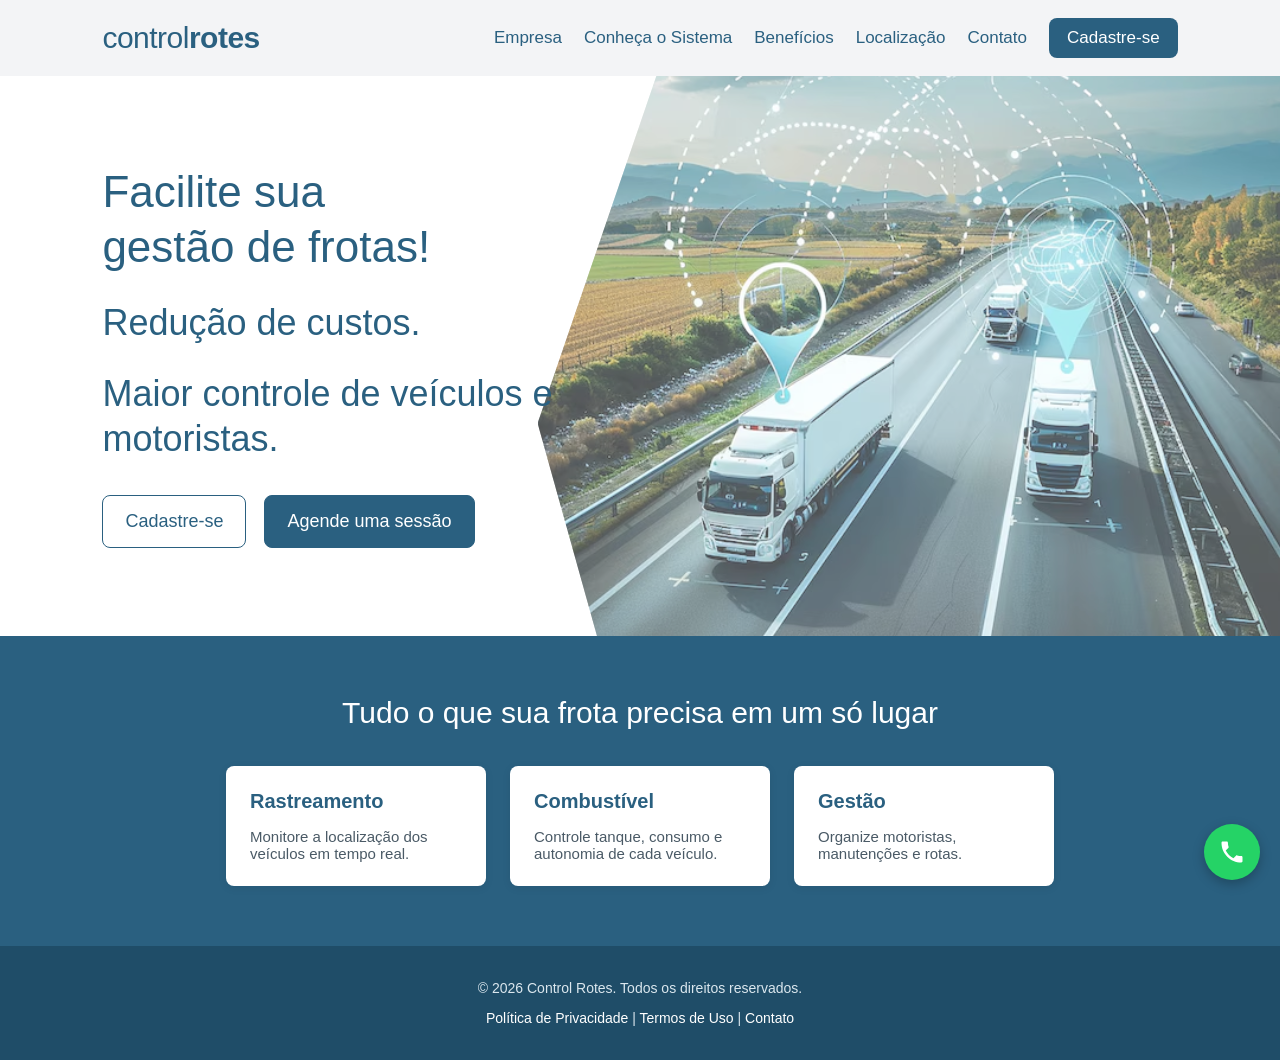
<file: index.html>
<!DOCTYPE html>
<html lang="pt-BR">
<head>
<meta charset="UTF-8">
<meta name="viewport" content="width=device-width, initial-scale=1.0">
<title>Control Rotes - Controle de Frotas</title>
<link rel="stylesheet" href="style.css">
<link rel="stylesheet" href="css/index.css">
<link rel="stylesheet" href="css/hero.css">
<link rel="icon" type="image/png" sizes="16x16" href="img/favicon_io/favicon.ico">
</head>
<body>

  <div class="topo">
    <a href="index.html" class="logo">control<strong>rotes</strong></a>
    <nav>
      <a href="views/detalhes/detalhes.html">Empresa</a>
      <a href="views/simulacao/simulacao.html">Conheça o Sistema</a>
      <a href="views/beneficios/beneficios.html">Benefícios</a>
      <a href="views/localizacao/localizacao.html">Localização</a>
      <a href="views/contato/contato.html">Contato</a>
      <a href="views/login/login.html" class="btn-cadastre">Cadastre-se</a>
    </nav>
  </div>

  <section class="hero">
    <div class="hero-texto">
      <h1>Facilite sua<br>gestão de frotas!</h1>
      <h2>Redução de custos.</h2>
      <h2>Maior controle de veículos e motoristas.</h2>
      <div class="hero-botoes">
        <a href="views/login/login.html" class="btn-contorno">Cadastre-se</a>
        <a href="views/contato/contato.html" class="btn-cheio">Agende uma sessão</a>
      </div>
    </div>
    <div class="hero-imagem" role="img" aria-label="Caminhões na estrada com rastreamento"></div>
  </section>

  <section class="faixa">
    <h3>Tudo o que sua frota precisa em um só lugar</h3>
    <div class="recursos">
      <div class="card">
        <h3>Rastreamento</h3>
        <p>Monitore a localização dos veículos em tempo real.</p>
      </div>
      <div class="card">
        <h3>Combustível</h3>
        <p>Controle tanque, consumo e autonomia de cada veículo.</p>
      </div>
      <div class="card">
        <h3>Gestão</h3>
        <p>Organize motoristas, manutenções e rotas.</p>
      </div>
    </div>
  </section>

  <footer class="rodape-simples">
    <p>&copy; 2026 Control Rotes. Todos os direitos reservados.</p>
    <p><a href="#">Política de Privacidade</a> | <a href="#">Termos de Uso</a> | <a href="views/contato/contato.html">Contato</a></p>
  </footer>

  <script src="script/whatsapp.js"></script>

</body>
</html>
</file>
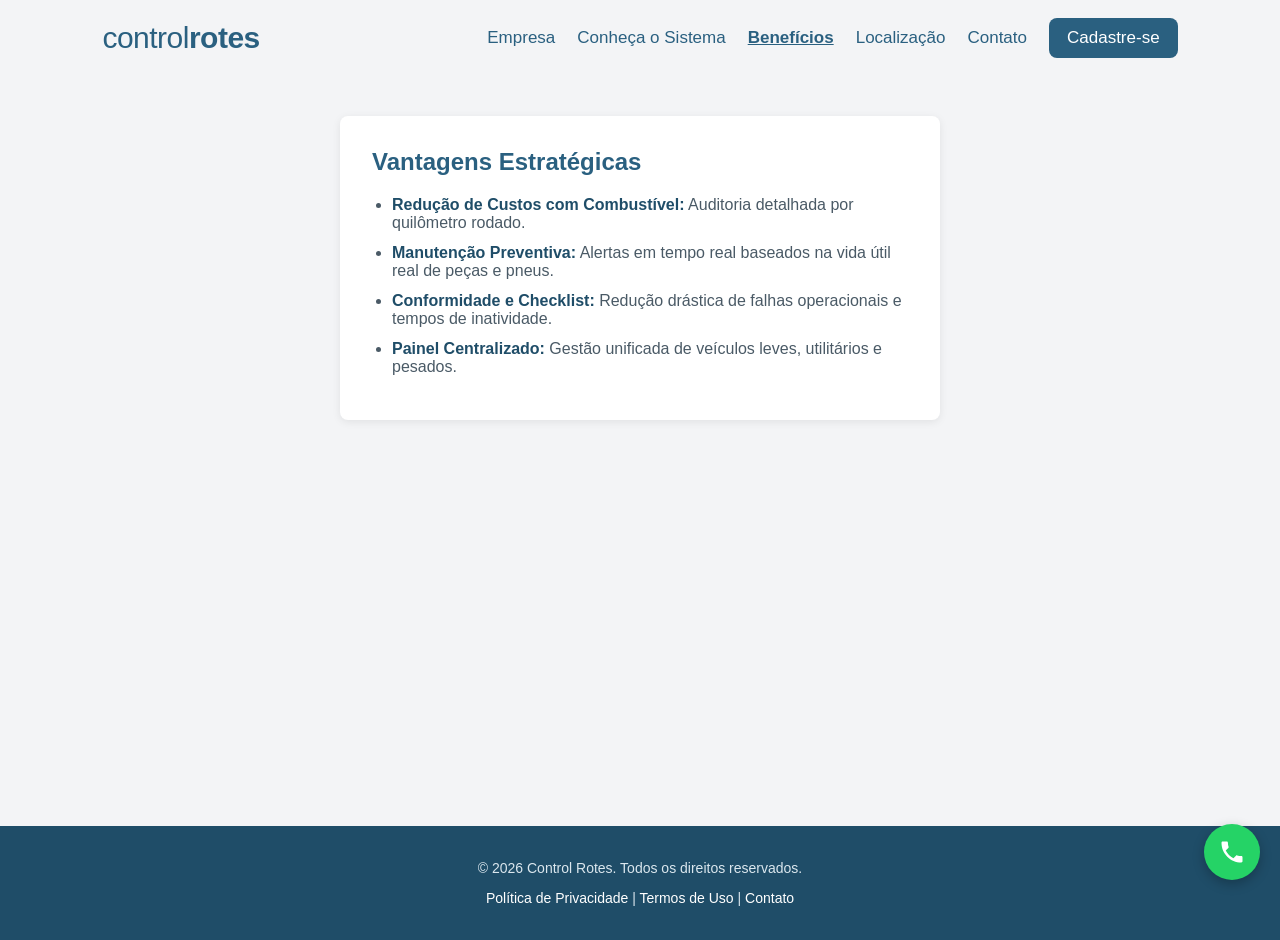
<file: views/beneficios/beneficios.html>
<!DOCTYPE html>
<html lang="pt-BR">
<head>
    <meta charset="UTF-8">
    <meta name="viewport" content="width=device-width, initial-scale=1.0">
    <title>Control Rotes - Benefícios</title>
    <link rel="stylesheet" href="../../style.css">
    <link rel="stylesheet" href="../../css/beneficios.css">
    <link rel="icon" type="image/png" sizes="16x16" href="../../img/favicon_io/favicon.ico">
</head>
<body>

    <div class="topo">
        <a href="../../index.html" class="logo">control<strong>rotes</strong></a>
        <nav>
            <a href="../detalhes/detalhes.html">Empresa</a>
            <a href="../simulacao/simulacao.html">Conheça o Sistema</a>
            <a href="../beneficios/beneficios.html" aria-current="page">Benefícios</a>
            <a href="../localizacao/localizacao.html">Localização</a>
            <a href="../contato/contato.html">Contato</a>
            <a href="../painel/controle.html" id="linkPainel" style="display: none;">Painel de Controle</a>
            <a href="../login/login.html" class="btn-cadastre">Cadastre-se</a>
        </nav>
    </div>

    <div class="main-container">
        <div class="card">
            <h2>Vantagens Estratégicas</h2>
            <ul>
                <li><strong>Redução de Custos com Combustível:</strong> Auditoria detalhada por quilômetro rodado.</li>
                <li><strong>Manutenção Preventiva:</strong> Alertas em tempo real baseados na vida útil real de peças e pneus.</li>
                <li><strong>Conformidade e Checklist:</strong> Redução drástica de falhas operacionais e tempos de inatividade.</li>
                <li><strong>Painel Centralizado:</strong> Gestão unificada de veículos leves, utilitários e pesados.</li>
            </ul>
        </div>
    </div>

    <footer class="rodape-simples">
        <p>&copy; 2026 Control Rotes. Todos os direitos reservados.</p>
        <p><a href="#">Política de Privacidade</a> | <a href="#">Termos de Uso</a> | <a href="../contato/contato.html">Contato</a></p>
    </footer>

    <script src="../../script/script.js"></script>
    <script src="../../script/whatsapp.js"></script>
</body>
</html>
</file>
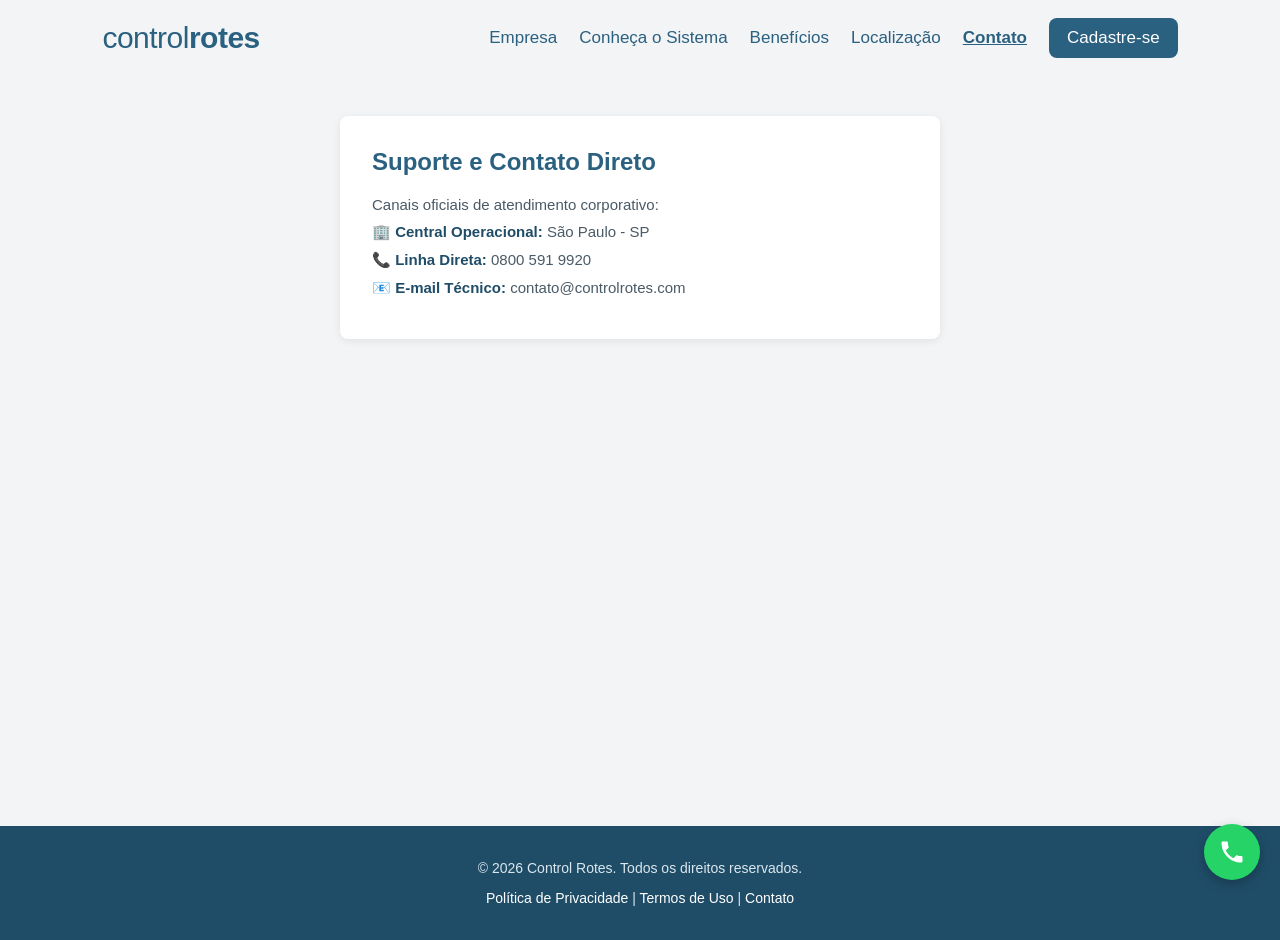
<file: views/contato/contato.html>
<!DOCTYPE html>
<html lang="pt-BR">
<head>
    <meta charset="UTF-8">
    <meta name="viewport" content="width=device-width, initial-scale=1.0">
    <title>Control Rotes - Contato</title>
    <link rel="stylesheet" href="../../style.css">
    <link rel="stylesheet" href="../../css/contato.css">
    <link rel="icon" type="image/png" sizes="16x16" href="../../img/favicon_io/favicon.ico">
</head>
<body>

    <div class="topo">
        <a href="../../index.html" class="logo">control<strong>rotes</strong></a>
        <nav>
            <a href="../detalhes/detalhes.html">Empresa</a>
            <a href="../simulacao/simulacao.html">Conheça o Sistema</a>
            <a href="../beneficios/beneficios.html">Benefícios</a>
            <a href="../localizacao/localizacao.html">Localização</a>
            <a href="../contato/contato.html" aria-current="page">Contato</a>
            <a href="../painel/controle.html" id="linkPainel" style="display: none;">Painel de Controle</a>
            <a href="../login/login.html" class="btn-cadastre">Cadastre-se</a>
        </nav>
    </div>

    <div class="main-container">
        <div class="card">
            <h2>Suporte e Contato Direto</h2>
            <p>Canais oficiais de atendimento corporativo:</p>
            <p>🏢 <strong>Central Operacional:</strong> São Paulo - SP</p>
            <p>📞 <strong>Linha Direta:</strong> 0800 591 9920</p>
            <p>📧 <strong>E-mail Técnico:</strong> contato@controlrotes.com</p>
        </div>
    </div>

    <footer class="rodape-simples">
        <p>&copy; 2026 Control Rotes. Todos os direitos reservados.</p>
        <p><a href="#">Política de Privacidade</a> | <a href="#">Termos de Uso</a> | <a href="../contato/contato.html">Contato</a></p>
    </footer>

    <script src="../../script/script.js"></script>
    <script src="../../script/whatsapp.js"></script>
</body>
</html>
</file>
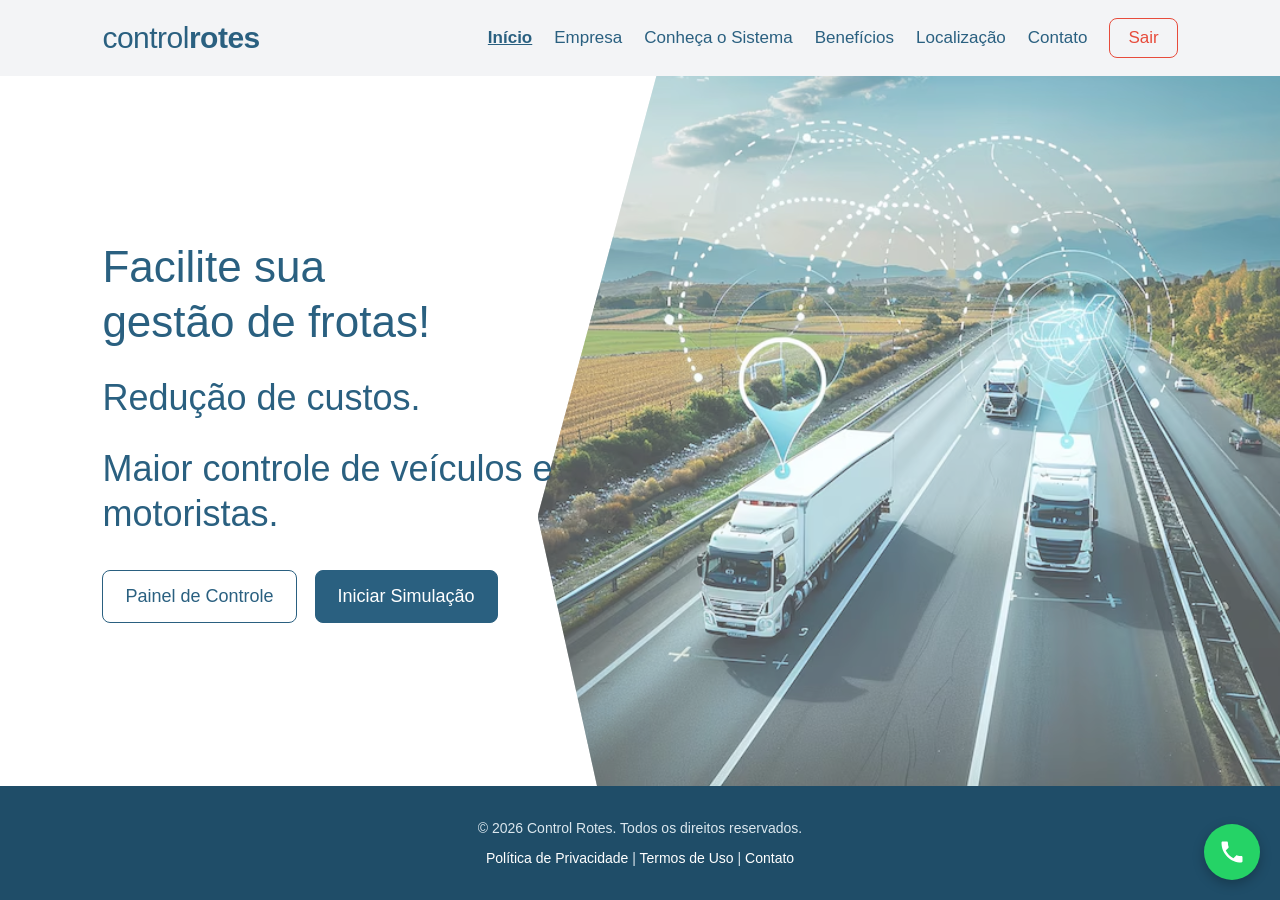
<file: views/inicio/home.html>
<!DOCTYPE html>
<html lang="pt-BR">
<head>
    <meta charset="UTF-8">
    <meta name="viewport" content="width=device-width, initial-scale=1.0">
    <title>Control Rotes - Início</title>
    <link rel="stylesheet" href="../../style.css">
    <link rel="stylesheet" href="../../css/inicio.css">
    <link rel="stylesheet" href="../../css/hero.css">
    <link rel="icon" type="image/png" sizes="16x16" href="../../img/favicon_io/favicon.ico">
</head>
<body>

    <div class="topo">
        <a href="../../index.html" class="logo">control<strong>rotes</strong></a>
        <nav>
            <a href="../inicio/home.html" aria-current="page">Início</a>
            <a href="../detalhes/detalhes.html">Empresa</a>
            <a href="../simulacao/simulacao.html">Conheça o Sistema</a>
            <a href="../beneficios/beneficios.html">Benefícios</a>
            <a href="../localizacao/localizacao.html">Localização</a>
            <a href="../contato/contato.html">Contato</a>
            <a href="../painel/controle.html" id="linkPainel" style="display: none;">Painel de Controle</a>
            <a href="../login/login.html" class="btn-sair" onclick="fazerLogout(); return false;">Sair</a>
        </nav>
    </div>

    <section class="hero">
        <div class="hero-texto">
            <h1>Facilite sua<br>gestão de frotas!</h1>
            <h2>Redução de custos.</h2>
            <h2>Maior controle de veículos e motoristas.</h2>
            <div class="hero-botoes">
                <a href="../painel/controle.html" class="btn-contorno">Painel de Controle</a>
                <a href="../simulacao/simulacao.html" class="btn-cheio">Iniciar Simulação</a>
            </div>
        </div>
        <div class="hero-imagem" role="img" aria-label="Caminhões na estrada com rastreamento"></div>
    </section>

    <footer class="rodape-simples">
        <p>&copy; 2026 Control Rotes. Todos os direitos reservados.</p>
        <p><a href="#">Política de Privacidade</a> | <a href="#">Termos de Uso</a> | <a href="../contato/contato.html">Contato</a></p>
    </footer>

    <script src="../../script/script.js"></script>
    <script src="../../script/whatsapp.js"></script>
</body>
</html>
</file>
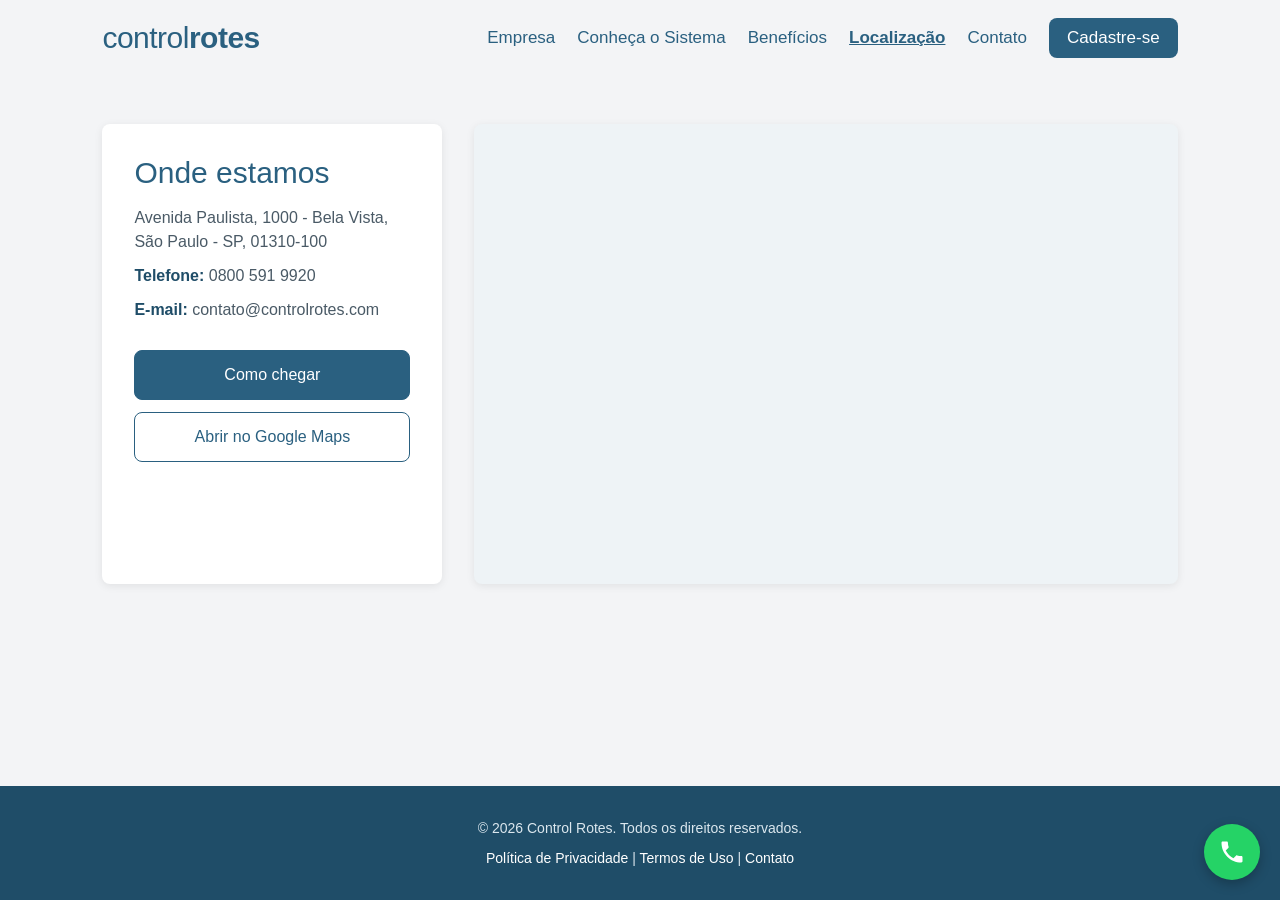
<file: views/localizacao/localizacao.html>
<!DOCTYPE html>
<html lang="pt-BR">
<head>
    <meta charset="UTF-8">
    <meta name="viewport" content="width=device-width, initial-scale=1.0">
    <title>Control Rotes - Localização</title>
    <link rel="stylesheet" href="../../style.css">
    <link rel="stylesheet" href="../../css/localizacao.css">
    <link rel="icon" type="image/png" sizes="16x16" href="../../img/favicon_io/favicon.ico">
</head>
<body>

    <div class="topo">
        <a href="../../index.html" class="logo">control<strong>rotes</strong></a>
        <nav>
            <a href="../detalhes/detalhes.html">Empresa</a>
            <a href="../simulacao/simulacao.html">Conheça o Sistema</a>
            <a href="../beneficios/beneficios.html">Benefícios</a>
            <a href="../localizacao/localizacao.html" aria-current="page">Localização</a>
            <a href="../contato/contato.html">Contato</a>
            <a href="../painel/controle.html" id="linkPainel" style="display: none;">Painel de Controle</a>
            <a href="../login/login.html" class="btn-cadastre">Cadastre-se</a>
        </nav>
    </div>

    <section class="localizacao">
        <div class="local-info">
            <h2>Onde estamos</h2>
            <p id="enderecoTexto">Carregando endereço...</p>
            <p><strong>Telefone:</strong> 0800 591 9920</p>
            <p><strong>E-mail:</strong> contato@controlrotes.com</p>

            <div class="local-botoes">
                <a id="linkRota" class="btn-cheio" href="#" target="_blank" rel="noopener">Como chegar</a>
                <a id="linkMaps" class="btn-contorno" href="#" target="_blank" rel="noopener">Abrir no Google Maps</a>
            </div>
        </div>

        <div class="local-mapa">
            <iframe id="mapaEmpresa"
                    title="Mapa com o endereço da Control Rotes"
                    loading="lazy"
                    referrerpolicy="no-referrer-when-downgrade"
                    allowfullscreen></iframe>
        </div>
    </section>

    <footer class="rodape-simples">
        <p>&copy; 2026 Control Rotes. Todos os direitos reservados.</p>
        <p><a href="#">Política de Privacidade</a> | <a href="#">Termos de Uso</a> | <a href="../contato/contato.html">Contato</a></p>
    </footer>

    <script src="../../script/script.js"></script>
    <script src="../../script/mapa.js"></script>
    <script src="../../script/whatsapp.js"></script>
</body>
</html>
</file>
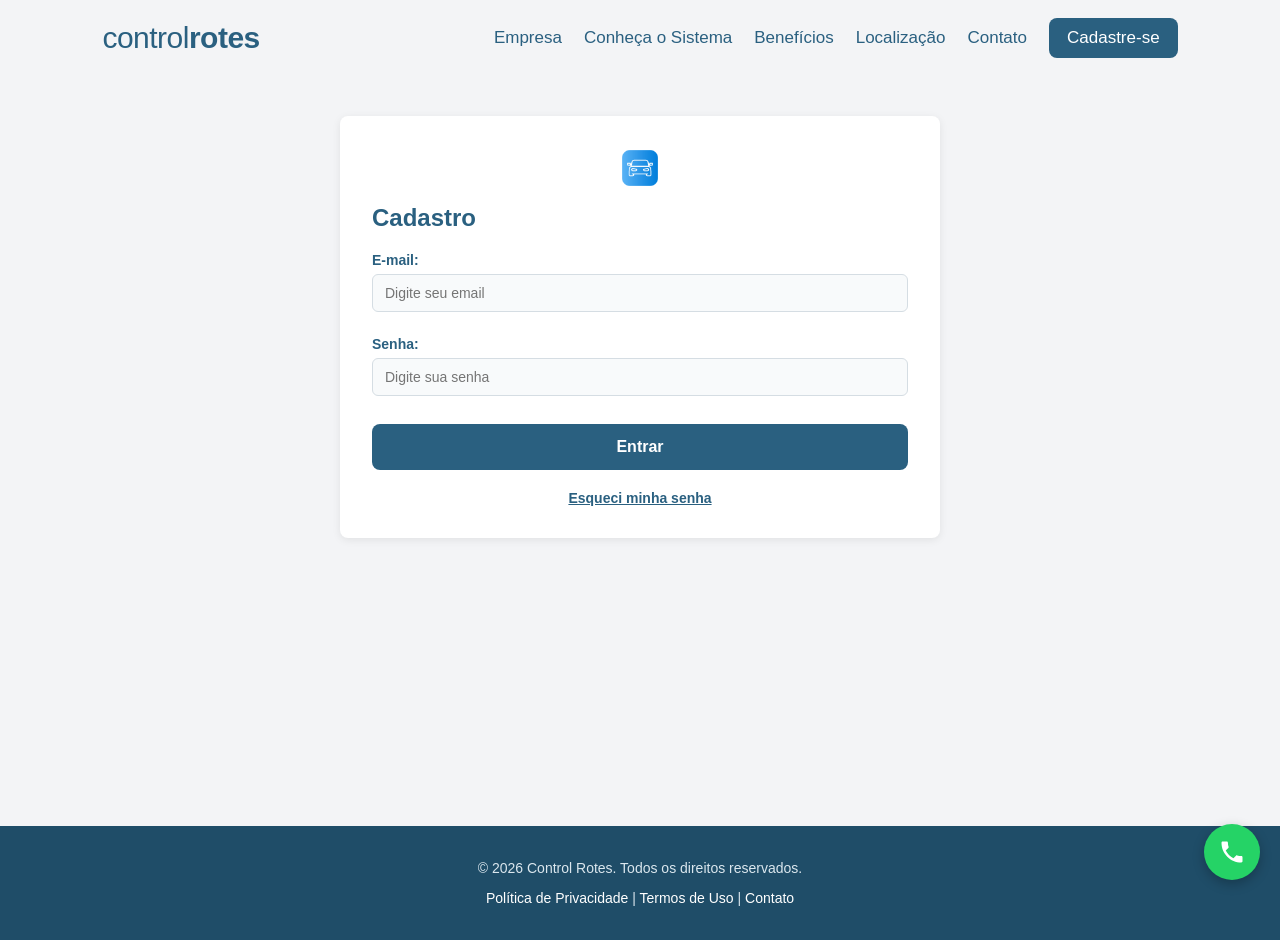
<file: views/login/cadastro.html>
<!DOCTYPE html>
<html lang="pt-BR">
<head>
<meta charset="UTF-8">
<meta name="viewport" content="width=device-width, initial-scale=1.0">
<title>Control Rotes - Cadastro</title>
<link rel="stylesheet" href="../../style.css">
<link rel="stylesheet" href="../../css/cadastro.css">
<link rel="icon" type="image/png" sizes="16x16" href="../../img/favicon_io/favicon.ico">
</head>
<body>

    <div class="topo">
        <a href="../../index.html" class="logo">control<strong>rotes</strong></a>
        <nav>
            <a href="../detalhes/detalhes.html">Empresa</a>
            <a href="../simulacao/simulacao.html">Conheça o Sistema</a>
            <a href="../beneficios/beneficios.html">Benefícios</a>
            <a href="../localizacao/localizacao.html">Localização</a>
            <a href="../contato/contato.html">Contato</a>
            <a href="../painel/controle.html" id="linkPainel" style="display: none;">Painel de Controle</a>
            <a href="../login/login.html" class="btn-cadastre">Cadastre-se</a>
        </nav>
    </div>
  <div class="main-container">
    <div class="card">
      <img class="logo-form" src="../../img/car1.png" alt="Control Rotes">
      <h2>Cadastro</h2>
      <form id="formulario" onsubmit="fazerLogin(event)">
        <label>E-mail:</label>
        <input type="email" placeholder="Digite seu email" required>

        <label>Senha:</label>
        <input type="password" placeholder="Digite sua senha" required>

        <button type="submit" class="btn-acao btn-destaque">Entrar</button>
      </form>
      <div class="switch-auth">
        <a href="esqueci_senha.html">Esqueci minha senha</a>
      </div>
    </div>
  </div>

    <footer class="rodape-simples">
        <p>&copy; 2026 Control Rotes. Todos os direitos reservados.</p>
        <p><a href="#">Política de Privacidade</a> | <a href="#">Termos de Uso</a> | <a href="../contato/contato.html">Contato</a></p>
    </footer>

  <script src="../../script/script.js"></script>
    <script src="../../script/whatsapp.js"></script>
</body>
</html>
</file>
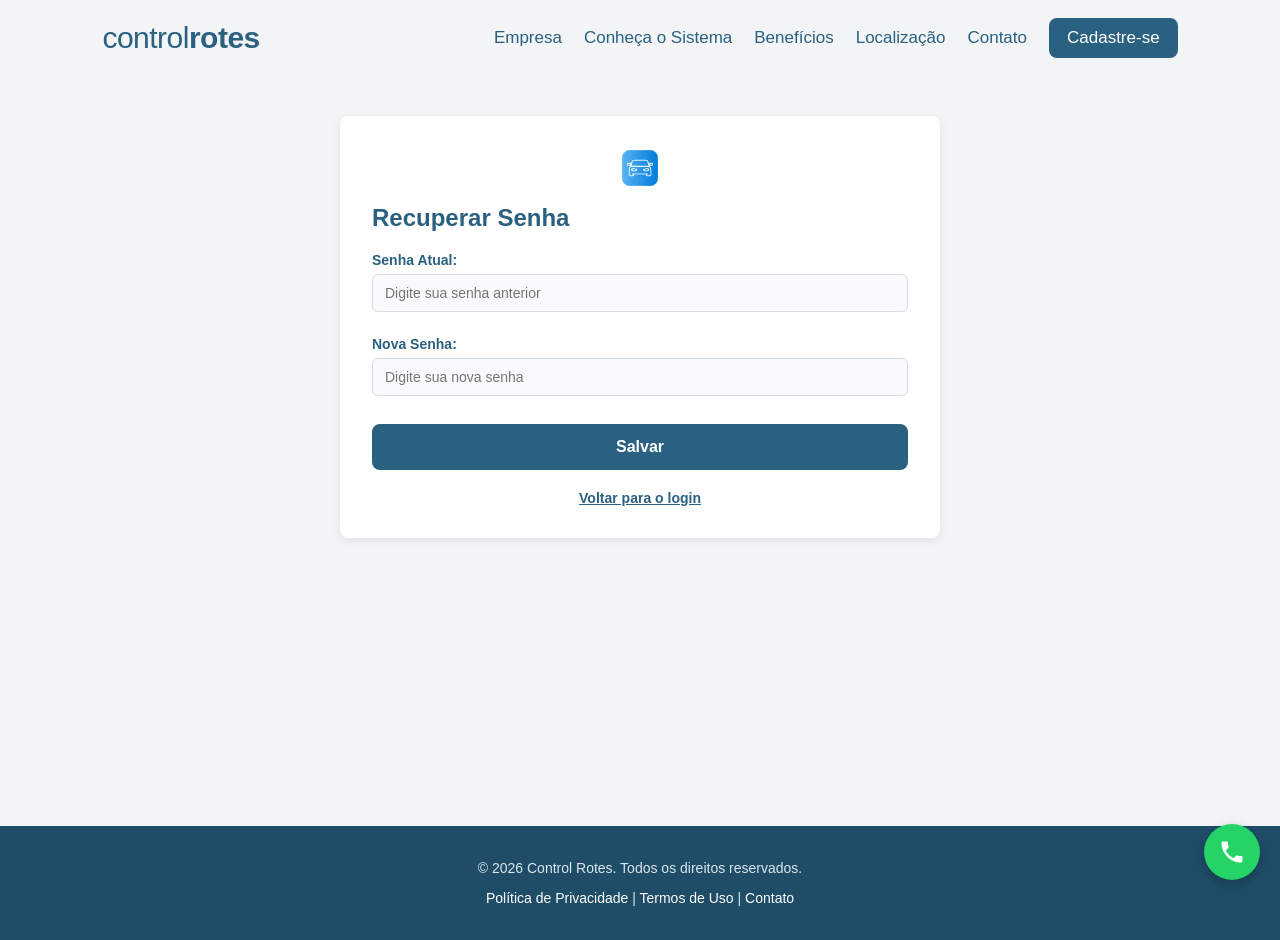
<file: views/login/esqueci_senha.html>
<!DOCTYPE html>
<html lang="pt-BR">
<head>
<meta charset="UTF-8">
<meta name="viewport" content="width=device-width, initial-scale=1.0">
<title>Control Rotes - Recuperar Senha</title>
<link rel="stylesheet" href="../../style.css">
<link rel="stylesheet" href="../../css/esqueci_senha.css">
<link rel="icon" type="image/png" sizes="16x16" href="../../img/favicon_io/favicon.ico">
</head>
<body>

    <div class="topo">
        <a href="../../index.html" class="logo">control<strong>rotes</strong></a>
        <nav>
            <a href="../detalhes/detalhes.html">Empresa</a>
            <a href="../simulacao/simulacao.html">Conheça o Sistema</a>
            <a href="../beneficios/beneficios.html">Benefícios</a>
            <a href="../localizacao/localizacao.html">Localização</a>
            <a href="../contato/contato.html">Contato</a>
            <a href="../painel/controle.html" id="linkPainel" style="display: none;">Painel de Controle</a>
            <a href="../login/login.html" class="btn-cadastre">Cadastre-se</a>
        </nav>
    </div>
  <div class="main-container">
    <div class="card">
      <img class="logo-form" src="../../img/car1.png" alt="Control Rotes">
      <h2>Recuperar Senha</h2>
      <form id="formulario" onsubmit="event.preventDefault();">
        <label>Senha Atual:</label>
        <input type="password" placeholder="Digite sua senha anterior" required>

        <label>Nova Senha:</label>
        <input type="password" placeholder="Digite sua nova senha" required>

        <button type="submit" class="btn-acao btn-destaque">Salvar</button>
      </form>
      <div class="switch-auth">
        <a href="login.html">Voltar para o login</a>
      </div>
    </div>
  </div>

    <footer class="rodape-simples">
        <p>&copy; 2026 Control Rotes. Todos os direitos reservados.</p>
        <p><a href="#">Política de Privacidade</a> | <a href="#">Termos de Uso</a> | <a href="../contato/contato.html">Contato</a></p>
    </footer>

  <script src="../../script/script.js"></script>
    <script src="../../script/whatsapp.js"></script>
</body>
</html>
</file>
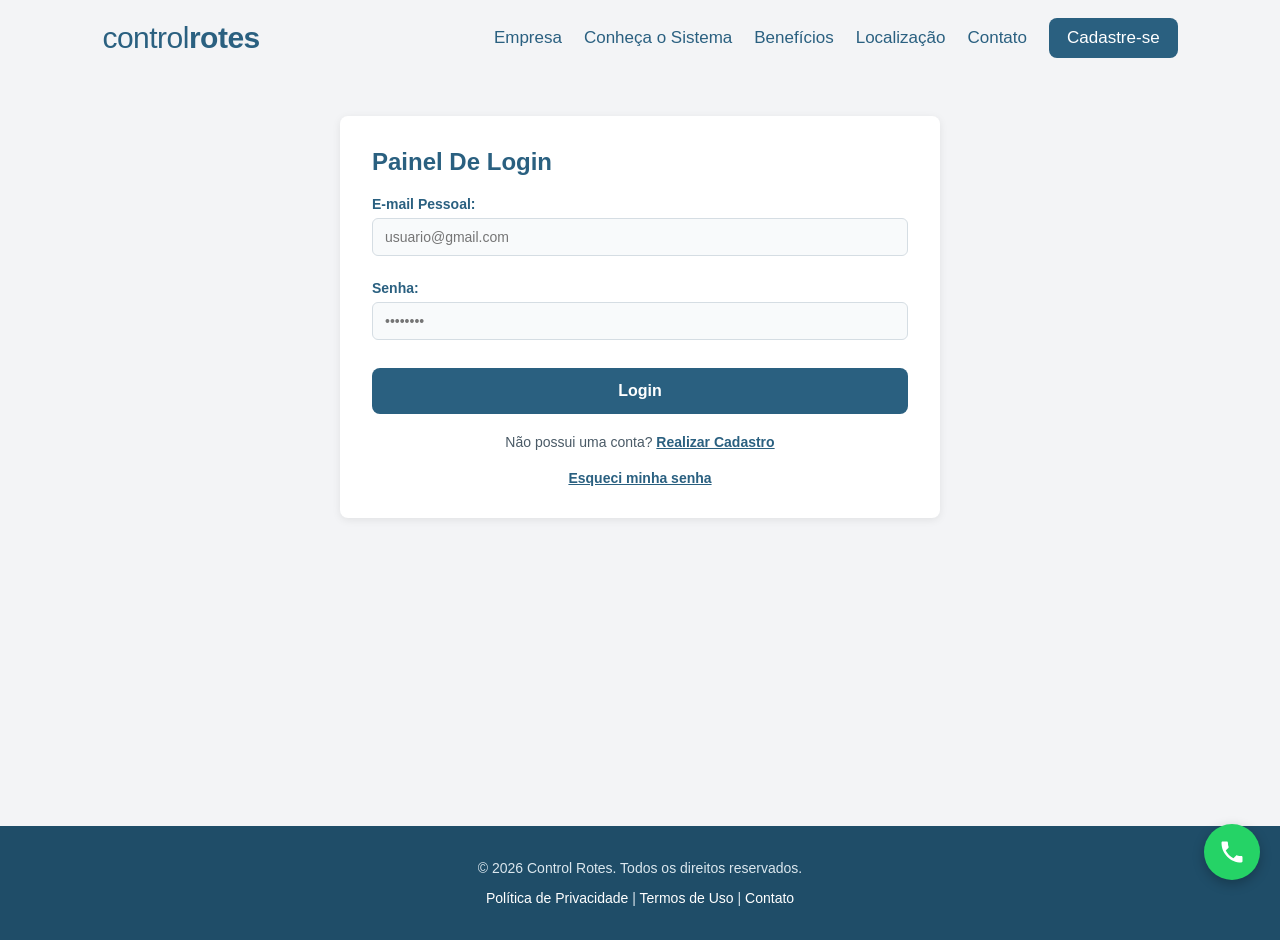
<file: views/login/login.html>
<!DOCTYPE html>
<html lang="pt-BR">
<head>
<meta charset="UTF-8">
<meta name="viewport" content="width=device-width, initial-scale=1.0">
<title>Control Rotes - Login</title>
<link rel="stylesheet" href="../../style.css">
<link rel="stylesheet" href="../../css/login.css">
<link rel="icon" type="image/png" sizes="16x16" href="../../img/favicon_io/favicon.ico">
</head>
<body>

    <div class="topo">
        <a href="../../index.html" class="logo">control<strong>rotes</strong></a>
        <nav>
            <a href="../detalhes/detalhes.html">Empresa</a>
            <a href="../simulacao/simulacao.html">Conheça o Sistema</a>
            <a href="../beneficios/beneficios.html">Benefícios</a>
            <a href="../localizacao/localizacao.html">Localização</a>
            <a href="../contato/contato.html">Contato</a>
            <a href="../painel/controle.html" id="linkPainel" style="display: none;">Painel de Controle</a>
            <a href="../login/login.html" class="btn-cadastre">Cadastre-se</a>
        </nav>
    </div>
  <div class="main-container">
    <div class="card">
      <div id="loginFormContainer">
        <h2>Painel De Login</h2>
        <form onsubmit="fazerLogin(event)">
          <label>E-mail Pessoal:</label>
          <input type="email" placeholder="usuario@gmail.com" required>

          <label>Senha:</label>
          <input type="password" placeholder="••••••••" required>

          <button type="submit" class="btn-acao btn-destaque">Login</button>
        </form>
        <div class="switch-auth">
          Não possui uma conta? <a onclick="alternarTelaAuth('cadastro')">Realizar Cadastro</a>
        </div>
        <div class="switch-auth">
          <a href="esqueci_senha.html">Esqueci minha senha</a>
        </div>
      </div>

      <div id="cadastroFormContainer" style="display: none;">
        <h2>Cadastro de Nova Empresa</h2>
        <form onsubmit="fazerLogin(event)">
          <label>Nome Completo do Gestor:</label>
          <input type="text" placeholder="Nome completo" required>

          <label>E-mail Corporativo:</label>
          <input type="email" placeholder="usuario@empresa.com" required>

          <label>Senha de Acesso:</label>
          <input type="password" placeholder="Defina uma senha" required>

          <button type="submit" class="btn-acao btn-destaque">Finalizar Cadastro</button>
        </form>
        <div class="switch-auth">
          Já possui uma conta? <a onclick="alternarTelaAuth('login')">Fazer Login</a>
        </div>
      </div>
    </div>
  </div>

    <footer class="rodape-simples">
        <p>&copy; 2026 Control Rotes. Todos os direitos reservados.</p>
        <p><a href="#">Política de Privacidade</a> | <a href="#">Termos de Uso</a> | <a href="../contato/contato.html">Contato</a></p>
    </footer>

  <script src="../../script/script.js"></script>
    <script src="../../script/whatsapp.js"></script>
</body>
</html>
</file>
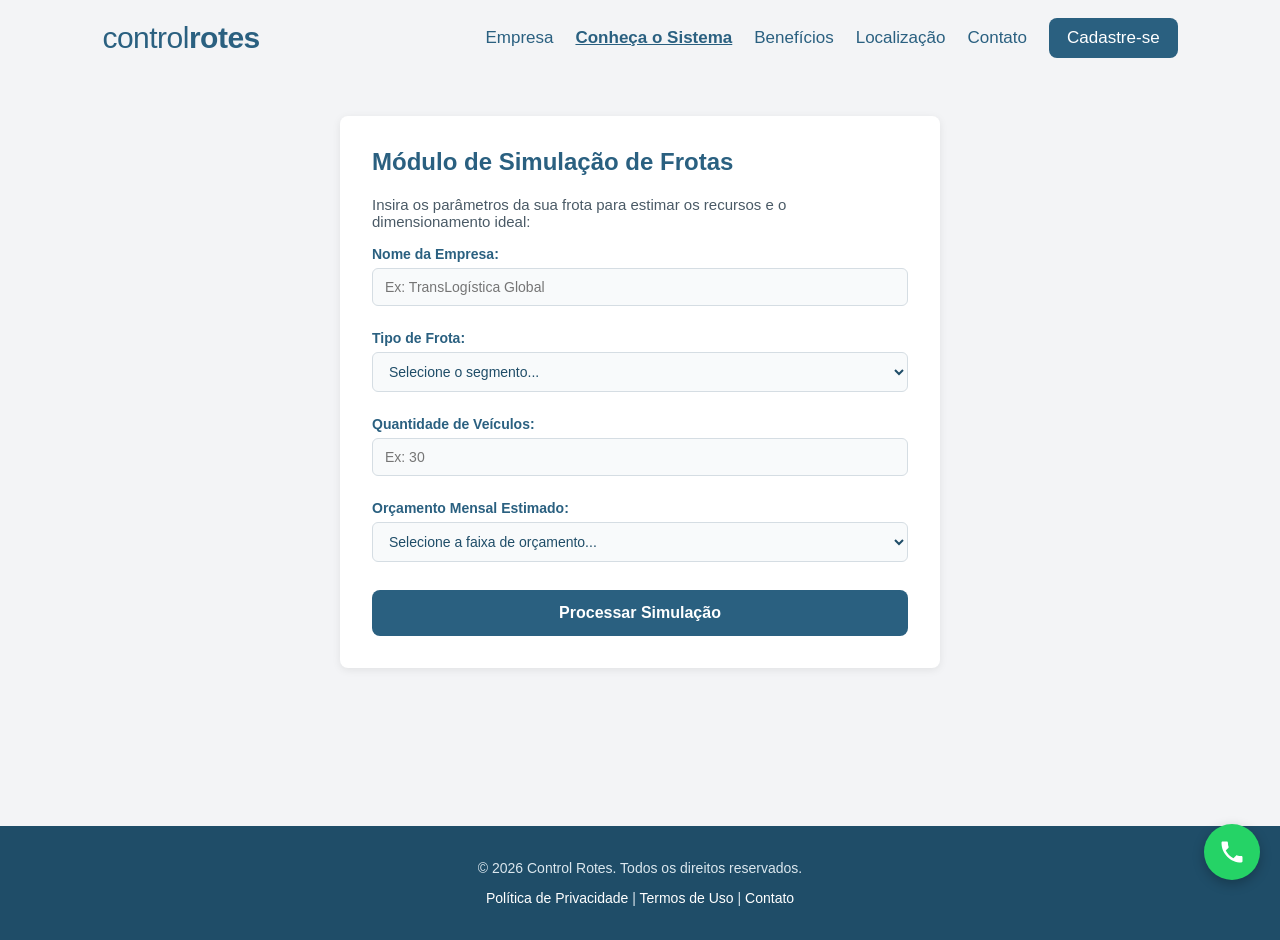
<file: views/painel/controle.html>
<!DOCTYPE html>
<html lang="pt-BR">
<head>
    <meta charset="UTF-8">
    <meta name="viewport" content="width=device-width, initial-scale=1.0">
    <title>Control Rotes - Painel</title>
    <link rel="stylesheet" href="../../style.css">
    <link rel="stylesheet" href="../../css/inicio.css">
    <link rel="stylesheet" href="../../css/painel.css">
    <link rel="icon" type="image/png" sizes="16x16" href="../../img/favicon_io/favicon.ico">
</head>
<body>

    <div class="topo">
        <a href="../../index.html" class="logo">control<strong>rotes</strong></a>
        <nav>
            <a href="../inicio/home.html">Início</a>
            <a href="../detalhes/detalhes.html">Empresa</a>
            <a href="../simulacao/simulacao.html">Conheça o Sistema</a>
            <a href="../beneficios/beneficios.html">Benefícios</a>
            <a href="../localizacao/localizacao.html">Localização</a>
            <a href="../contato/contato.html">Contato</a>
            <a href="../painel/controle.html" aria-current="page">Painel de Controle</a>
            <a href="../login/login.html" class="btn-sair" onclick="fazerLogout(); return false;">Sair</a>
        </nav>
    </div>

    <div class="painel">

        <h2>Painel - <span id="nomeEmpresa"></span></h2>

        <div class="resumo">
            <div class="indicador">
                <span class="numero" id="totalVeiculos">0</span>
                <span class="rotulo">Veículos</span>
            </div>
            <div class="indicador verde">
                <span class="numero" id="totalCameras">0</span>
                <span class="rotulo">Câmeras ligadas</span>
            </div>
            <div class="indicador laranja">
                <span class="numero" id="totalTanque">0 L</span>
                <span class="rotulo">Combustível na frota</span>
            </div>
            <div class="indicador">
                <span class="numero" id="autonomiaMedia">0 km</span>
                <span class="rotulo">Autonomia média</span>
            </div>
        </div>

        <div class="card">
            <h3>Cadastrar Veículo</h3>
            <form onsubmit="cadastrarVeiculo(event)">
                <label>Tipo do veículo:</label>
                <select id="veiTipo" onchange="aoMudarTipo()" required>
                    <option value="">Selecione o tipo...</option>
                    <option value="CARRO">Carro</option>
                    <option value="UTILITARIO">Utilitário</option>
                    <option value="VAN">Van</option>
                    <option value="CAMINHAO">Caminhão</option>
                    <option value="MOTO">Moto</option>
                </select>

                <label>Placa:</label>
                <input type="text" id="veiPlaca" placeholder="Ex: ABC1D23" maxlength="7" required>

                <label>Marca:</label>
                <input type="text" id="veiMarca" placeholder="Ex: Fiat" required>

                <label>Modelo:</label>
                <input type="text" id="veiModelo" placeholder="Ex: Fiorino" required>

                <label>Ano de fabricação:</label>
                <input type="number" id="veiAno" min="1980" max="2030" placeholder="Ex: 2022" required>

                <label>Quilometragem atual (km):</label>
                <input type="number" id="veiKm" min="0" step="0.1" placeholder="Ex: 45000" required>

                <h4 class="subtitulo-form">Combustível</h4>

                <label>Tipo de combustível:</label>
                <select id="veiCombustivel" required>
                    <option value="">Selecione...</option>
                    <option value="GASOLINA">Gasolina</option>
                    <option value="ETANOL">Etanol</option>
                    <option value="FLEX">Flex (gasolina/etanol)</option>
                    <option value="DIESEL">Diesel</option>
                    <option value="GNV">GNV</option>
                    <option value="ELETRICO">Elétrico</option>
                </select>

                <label>Capacidade do tanque (litros):</label>
                <input type="number" id="veiTanque" min="1" step="0.1" placeholder="Ex: 60" required oninput="atualizarPrevia()">

                <label>Consumo médio (km/l):</label>
                <input type="number" id="veiConsumo" min="0.1" step="0.1" placeholder="Ex: 10.5" required oninput="atualizarPrevia()">

                <label>Nível atual do tanque: <span id="veiNivelTxt">100%</span></label>
                <input type="range" id="veiNivel" min="0" max="100" value="100" oninput="atualizarPrevia()">

                <div class="previa" id="veiPrevia">Preencha tanque e consumo para ver a autonomia estimada.</div>

                <button type="submit" class="btn-acao btn-destaque">Cadastrar</button>
            </form>
        </div>

        <div class="card">
            <h3>Veículos</h3>
            <table>
                <thead>
                    <tr>
                        <th>Tipo</th>
                        <th>Placa</th>
                        <th>Modelo</th>
                        <th>Combustível</th>
                        <th>Tanque</th>
                        <th>Autonomia</th>
                        <th>Câmera</th>
                        <th>Ações</th>
                    </tr>
                </thead>
                <tbody id="tabelaVeiculos"></tbody>
            </table>
        </div>

    </div>

    <footer class="rodape-simples">
        <p>&copy; 2026 Control Rotes. Todos os direitos reservados.</p>
        <p><a href="#">Política de Privacidade</a> | <a href="#">Termos de Uso</a> | <a href="../contato/contato.html">Contato</a></p>
    </footer>

    <script src="../../script/script.js"></script>
    <script src="../../script/painel.js"></script>
    <script src="../../script/whatsapp.js"></script>
</body>
</html>
</file>
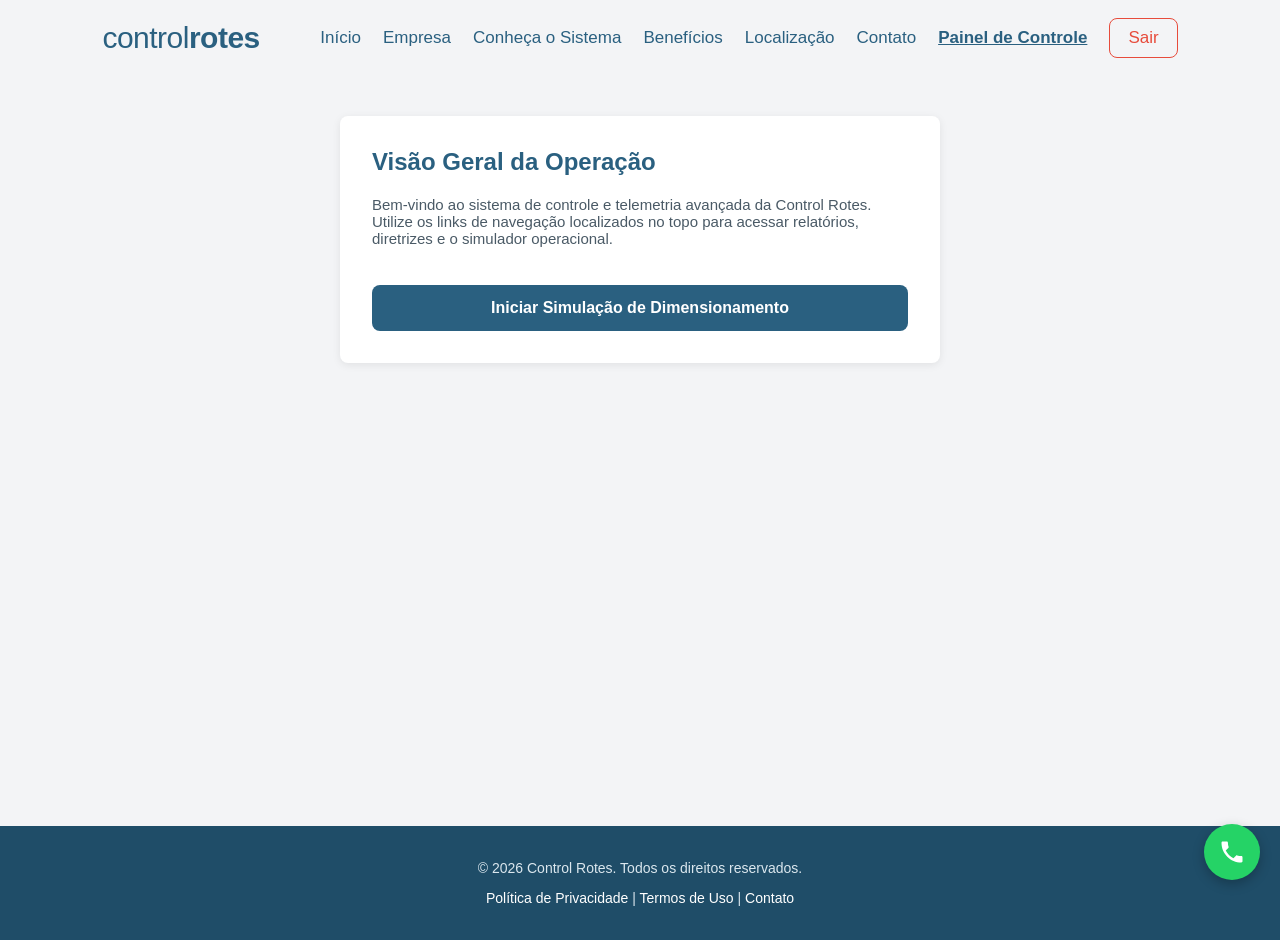
<file: views/painel/painel.html>
<!DOCTYPE html>
<html lang="pt-BR">
<head>
    <meta charset="UTF-8">
    <meta name="viewport" content="width=device-width, initial-scale=1.0">
    <title>Control Rotes - Início</title>
    <link rel="stylesheet" href="../../style.css">
    <link rel="stylesheet" href="../../css/inicio.css">
    <link rel="icon" type="image/png" sizes="16x16" href="../../img/favicon_io/favicon.ico">
</head>
<body>

    <div class="topo">
        <a href="../../index.html" class="logo">control<strong>rotes</strong></a>
        <nav>
            <a href="../inicio/home.html">Início</a>
            <a href="../detalhes/detalhes.html">Empresa</a>
            <a href="../simulacao/simulacao.html">Conheça o Sistema</a>
            <a href="../beneficios/beneficios.html">Benefícios</a>
            <a href="../localizacao/localizacao.html">Localização</a>
            <a href="../contato/contato.html">Contato</a>
            <a href="../painel/controle.html" aria-current="page">Painel de Controle</a>
            <a href="../login/login.html" class="btn-sair" onclick="fazerLogout(); return false;">Sair</a>
        </nav>
    </div>

    <div class="main-container">
        <div class="card">
            <h2>Visão Geral da Operação</h2>
            <p>Bem-vindo ao sistema de controle e telemetria avançada da Control Rotes. Utilize os links de navegação localizados no topo para acessar relatórios, diretrizes e o simulador operacional.</p>
            <br>
            <a href="../simulacao/simulacao.html" class="btn-acao btn-destaque">Iniciar Simulação de Dimensionamento</a>
        </div>
    </div>

    <footer class="rodape-simples">
        <p>&copy; 2026 Control Rotes. Todos os direitos reservados.</p>
        <p><a href="#">Política de Privacidade</a> | <a href="#">Termos de Uso</a> | <a href="../contato/contato.html">Contato</a></p>
    </footer>

    <script src="../../script/script.js"></script>
    <script src="../../script/whatsapp.js"></script>
</body>
</html>
</file>
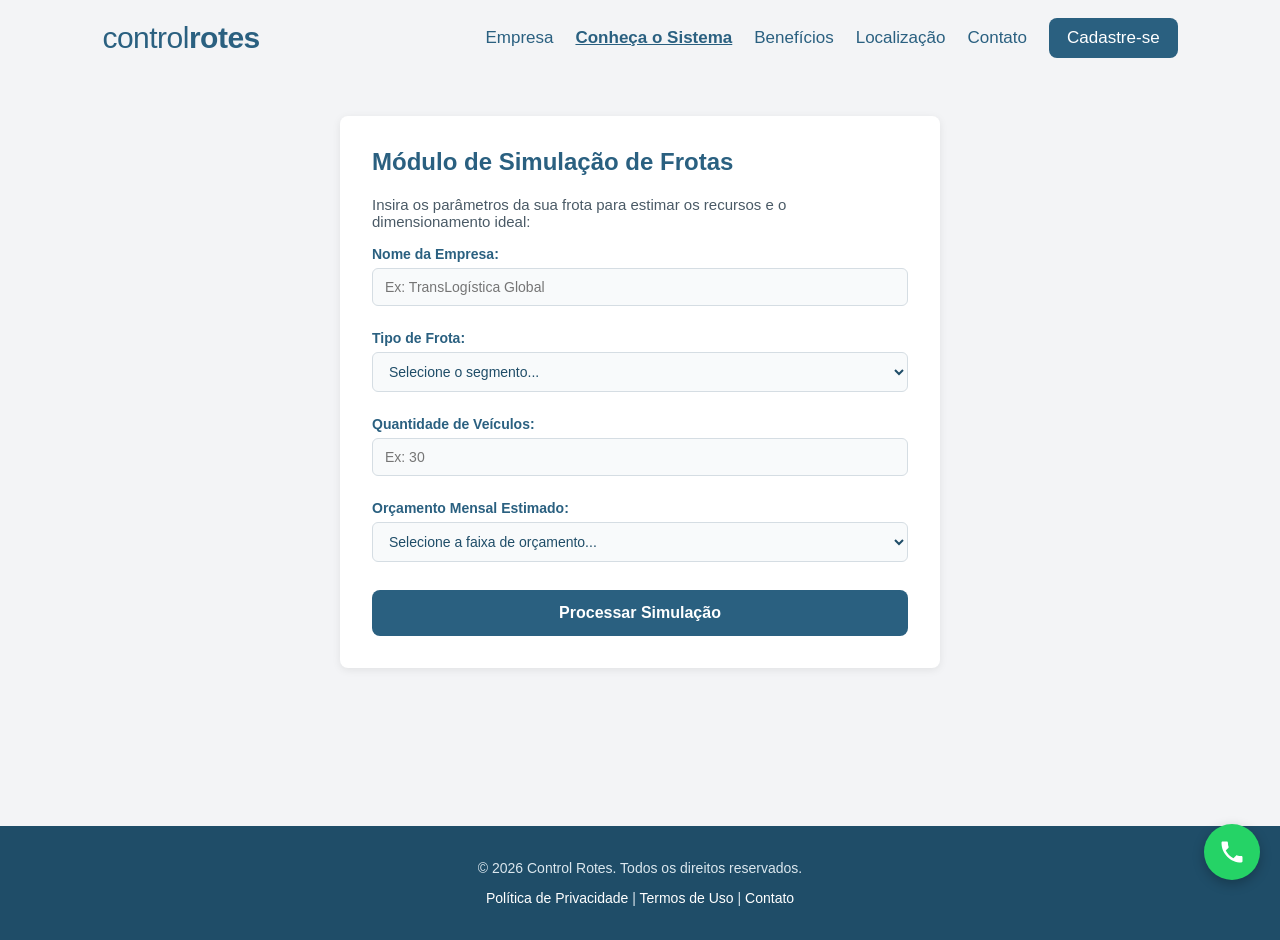
<file: views/simulacao/simulacao.html>
<!DOCTYPE html>
<html lang="pt-BR">
<head>
    <meta charset="UTF-8">
    <meta name="viewport" content="width=device-width, initial-scale=1.0">
    <title>Control Rotes - Simulador</title>
    <link rel="stylesheet" href="../../style.css">
    <link rel="stylesheet" href="../../css/simulacao.css">
    <link rel="icon" type="image/png" sizes="16x16" href="../../img/favicon_io/favicon.ico">
</head>
<body>

    <div class="topo">
        <a href="../../index.html" class="logo">control<strong>rotes</strong></a>
        <nav>
            <a href="../detalhes/detalhes.html">Empresa</a>
            <a href="../simulacao/simulacao.html" aria-current="page">Conheça o Sistema</a>
            <a href="../beneficios/beneficios.html">Benefícios</a>
            <a href="../localizacao/localizacao.html">Localização</a>
            <a href="../contato/contato.html">Contato</a>
            <a href="../painel/controle.html" id="linkPainel" style="display: none;">Painel de Controle</a>
            <a href="../login/login.html" class="btn-cadastre">Cadastre-se</a>
        </nav>
    </div>

    <div class="main-container">
        <div class="card">
            <h2>Módulo de Simulação de Frotas</h2>
            <p>Insira os parâmetros da sua frota para estimar os recursos e o dimensionamento ideal:</p>

            <form onsubmit="executarSimulacao(event)">
                <label>Nome da Empresa:</label>
                <input type="text" id="simEmpresa" placeholder="Ex: TransLogística Global" required>

                <label>Tipo de Frota:</label>
                <select id="simTipoFrota" required>
                    <option value="">Selecione o segmento...</option>
                    <option value="Frota Leve / Comerciais">Frota Leve / Comerciais</option>
                    <option value="Utilitários e Vans">Utilitários e Vans</option>
                    <option value="Caminhões e Pesados">Caminhões e Pesados</option>
                    <option value="Frota Mista Corporativa">Frota Mista Corporativa</option>
                </select>

                <label>Quantidade de Veículos:</label>
                <input type="number" id="simQtdVeiculos" min="1" max="30" placeholder="Ex: 30" required>

                <label>Orçamento Mensal Estimado:</label>
                <select id="simOrcamento" required>
                    <option value="">Selecione a faixa de orçamento...</option>
                    <option value="Até R$ 2.000 / mês">Até R$ 2.000 / mês</option>
                    <option value="R$ 2.000 a R$ 6.000 / mês">R$ 2.000 a R$ 6.000 / mês</option>
                    <option value="R$ 6.000 a R$ 15.000 / mês">R$ 6.000 a R$ 15.000 / mês</option>
                    <option value="Acima de R$ 15.000 / mês">Acima de R$ 15.000 / mês</option>
                </select>

                <button type="submit" class="btn-acao btn-destaque">Processar Simulação</button>
                <a href=""></a>
            </form>

            <div id="resultadoSimulacao" class="resultado-box" style="display: none;"></div>
        </div>
    </div>

    <footer class="rodape-simples">
        <p>&copy; 2026 Control Rotes. Todos os direitos reservados.</p>
        <p><a href="#">Política de Privacidade</a> | <a href="#">Termos de Uso</a> | <a href="../contato/contato.html">Contato</a></p>
    </footer>

    <script src="../../script/script.js"></script>
    <script src="../../script/whatsapp.js"></script>
</body>
</html>
</file>
<file: style.css>
:root {
  --azul-hero: #2a6080;
  --azul-hero-escuro: #1f4d68;
  --cinza-topo: #f3f4f6;
  --branco: #ffffff;
  --azul-claro: #eef3f6;
  --azul-texto-claro: #dbe7ee;
  --cinza-texto: #4a5a66;
  --cinza-borda: #d5dde3;
  --cinza-campo: #f8fafb;
  --verde: #2e9e5b;
  --laranja: #e67e22;
  --amarelo: #f1c40f;
  --vermelho: #e74c3c;
  --vermelho-claro: #ffb4b4;
  --cinza-off: #95a5a6;
  --whatsapp: #25d366;
  --whatsapp-escuro: #1ebe5a;
}

* {
  box-sizing: border-box;
}

body {
  margin: 0;
  padding: 0;
  background-color: var(--cinza-topo);
  color: var(--cinza-texto);
  font-family: sans-serif;
  min-height: 100vh;
  display: flex;
  flex-direction: column;
}

.btn-login, .btn-principal, .btn-acao {
  background-color: var(--azul-hero);
  color: var(--branco);
  border: none;
  padding: 12px 24px;
  border-radius: 8px;
  font-size: 16px;
  font-weight: bold;
  cursor: pointer;
  text-decoration: none;
  display: inline-block;
  text-align: center;
}

.btn-login:hover, .btn-principal:hover, .btn-acao:hover {
  background-color: var(--azul-hero-escuro);
}

main {
  text-align: center;
  padding: 60px 20px;
  max-width: 1000px;
  margin: 0 auto;
  box-sizing: border-box;
}

main h1 {
  font-size: 35px;
  margin-bottom: 16px;
  color: var(--azul-hero);
}

main p {
  font-size: 18px;
  max-width: 600px;
  color: var(--cinza-texto);
  margin: 0 auto 32px auto;
}

.recursos {
  display: flex;
  gap: 24px;
  margin-top: 50px;
  flex-wrap: wrap;
  justify-content: center;
}

.card {
  background-color: var(--branco);
  border-radius: 8px;
  padding: 24px;
  width: 260px;
  box-shadow: 0 2px 8px rgba(0, 0, 0, 0.08);
  box-sizing: border-box;
  text-align: left;
}

.card h3 {
  color: var(--azul-hero);
  margin-top: 0;
  margin-bottom: 10px;
}

.card p {
  font-size: 15px;
  color: var(--cinza-texto);
  margin-bottom: 0;
  max-width: 100%;
}

.main-container {
  display: flex;
  flex-direction: column;
  align-items: center;
  justify-content: flex-start;
  min-height: calc(100vh - 150px);
  padding: 40px 20px;
  box-sizing: border-box;
}

.main-container .card {
  width: 100%;
  max-width: 600px;
  padding: 32px;
}

.main-container .card h2 {
  color: var(--azul-hero);
  margin-top: 0;
}

form label {
  display: block;
  margin-top: 16px;
  margin-bottom: 6px;
  font-weight: bold;
  color: var(--azul-hero);
  font-size: 14px;
  text-align: left;
}

form input, form select {
  width: 100%;
  padding: 10px 12px;
  border: 1px solid var(--cinza-borda);
  border-radius: 6px;
  font-size: 14px;
  box-sizing: border-box;
  background-color: var(--cinza-campo);
  color: var(--azul-hero-escuro);
  margin-bottom: 8px;
}

form input:focus, form select:focus {
  outline: none;
  border-color: var(--azul-hero);
  box-shadow: 0 0 0 3px rgba(42, 96, 128, 0.15);
}

.switch-auth {
  margin-top: 20px;
  text-align: center;
  font-size: 14px;
  color: var(--cinza-texto);
}

.switch-auth a {
  color: var(--azul-hero);
  font-weight: bold;
  cursor: pointer;
  text-decoration: underline;
}

.switch-auth a:hover {
  color: var(--azul-hero-escuro);
}

.btn-destaque {
  width: 100%;
  margin-top: 20px;
  padding: 14px 24px;
  font-size: 16px;
}

.btn-contorno,
.btn-cheio {
  padding: 15px 22px;
  border-radius: 8px;
  font-size: 18px;
  text-decoration: none;
  border: 1px solid var(--azul-hero);
  display: inline-block;
}

.btn-contorno { color: var(--azul-hero); background: var(--branco); }
.btn-contorno:hover { background: var(--azul-claro); }
.btn-cheio { color: var(--branco); background: var(--azul-hero); }
.btn-cheio:hover { background: var(--azul-hero-escuro); }

.topo {
  background-color: var(--cinza-topo);
  display: flex;
  align-items: center;
  justify-content: space-between;
  padding: 18px 8%;
  gap: 24px;
  flex-wrap: wrap;
}

.topo .logo {
  font-size: 30px;
  font-weight: 300;
  letter-spacing: -0.5px;
  color: var(--azul-hero);
  text-decoration: none;
}

.topo .logo strong { font-weight: 600; }

.topo nav {
  display: flex;
  align-items: center;
  gap: 22px;
  flex-wrap: wrap;
}

.topo nav a {
  color: var(--azul-hero);
  text-decoration: none;
  font-size: 17px;
}

.topo nav a:hover { color: var(--azul-hero-escuro); text-decoration: underline; }

.topo nav .btn-cadastre {
  background-color: var(--azul-hero);
  color: var(--branco);
  padding: 10px 18px;
  border-radius: 8px;
}

.topo nav .btn-cadastre:hover { background-color: var(--azul-hero-escuro); text-decoration: none; }

.topo nav a[aria-current="page"] {
  font-weight: 600;
  text-decoration: underline;
}

.topo nav .btn-sair {
  color: var(--vermelho);
  border: 1px solid var(--vermelho);
  padding: 9px 18px;
  border-radius: 8px;
  cursor: pointer;
}

.topo nav .btn-sair:hover {
  background-color: var(--vermelho);
  color: var(--branco);
  text-decoration: none;
}

.rodape-simples {
  margin-top: auto;
  background-color: var(--azul-hero-escuro);
  color: var(--azul-texto-claro);
  text-align: center;
  padding: 20px;
  font-size: 14px;
}

.rodape-simples a { color: var(--branco); text-decoration: none; }
.rodape-simples a:hover { text-decoration: underline; }


.whatsapp-flutuante {
  position: fixed;         
  right: 20px;             
  bottom: 20px;             
  z-index: 1000;           
  display: flex;
  align-items: center;
  background-color: var(--whatsapp);
  color: var(--branco);
  padding: 14px;
  border-radius: 50px;      
  text-decoration: none;
  font-size: 15px;
  font-weight: bold;
  box-shadow: 0 4px 12px rgba(0, 0, 0, 0.25);
  transition: background-color 0.2s ease, transform 0.2s ease;
}

.whatsapp-flutuante svg {
  width: 28px;
  height: 28px;
  fill: var(--branco);
}

.whatsapp-flutuante span {
  max-width: 0;
  overflow: hidden;
  white-space: nowrap;
  transition: max-width 0.3s ease, margin-left 0.3s ease;
}

.whatsapp-flutuante:hover {
  background-color: var(--whatsapp-escuro);
  transform: translateY(-3px);
}

.whatsapp-flutuante:hover span {
  max-width: 140px;
  margin-left: 10px;
}
</file>
<file: css/index.css>
.recursos .card {
  transition: transform 0.15s ease;
}

.recursos .card:hover {
  transform: translateY(-4px);
}
</file>
<file: css/hero.css>
.hero {
  flex: 1 0 auto;
  position: relative;
  display: flex;
  align-items: center;
  min-height: 560px;
  background-color: var(--branco);
  overflow: hidden;
}

.hero-texto {
  position: relative;
  z-index: 2;
  width: 44%;
  padding: 50px 0 50px 8%;
}

.hero-texto h1 {
  font-size: 44px;
  font-weight: 400;
  line-height: 1.25;
  color: var(--azul-hero);
  margin: 0 0 26px 0;
}

.hero-texto h2 {
  font-size: 36px;
  font-weight: 400;
  line-height: 1.25;
  color: var(--azul-hero);
  margin: 0 0 26px 0;
}

.hero-botoes {
  display: flex;
  gap: 18px;
  flex-wrap: wrap;
  margin-top: 34px;
}

.hero-imagem {
  position: absolute;
  top: 0;
  right: 0;
  width: 58%;
  height: 100%;
  background-image: linear-gradient(rgba(255,255,255,0.28), rgba(255,255,255,0.28)), url("../img/hero.png");
  background-size: cover;
  background-position: center;
  clip-path: polygon(16% 0, 100% 0, 100% 100%, 8% 100%, 0 62%);
}

.faixa {
  background-color: var(--azul-hero);
  color: var(--branco);
  padding: 60px 8%;
}

.faixa > h3 {
  text-align: center;
  font-weight: 400;
  font-size: 30px;
  margin: 0 0 36px 0;
}

.faixa .recursos { margin-top: 0; }

.faixa .card { background: var(--branco); }
.faixa .card h3 { font-size: 20px; text-align: left; }

@media (max-width: 860px) {
  .hero { flex-direction: column; min-height: 0; }
  .hero-texto { width: 100%; padding: 40px 8%; }
  .hero-texto h1, .hero-texto h2 { font-size: 30px; }
  .hero-imagem {
    position: relative;
    width: 100%;
    height: 280px;
    clip-path: none;
  }
}
</file>
<file: css/beneficios.css>
.main-container .card ul {
  padding-left: 20px;
  margin: 0;
}

.main-container .card li {
  margin-bottom: 12px;
  color: var(--cinza-texto);
}

.main-container .card li strong {
  color: var(--azul-hero-escuro);
}
</file>
<file: css/contato.css>
.main-container .card p {
  margin: 10px 0;
  color: var(--cinza-texto);
}

.main-container .card p strong {
  color: var(--azul-hero-escuro);
}
</file>
<file: css/inicio.css>
.main-container .card p {
  color: var(--cinza-texto);
}
</file>
<file: css/localizacao.css>
.localizacao {
  display: flex;
  align-items: stretch;
  gap: 32px;
  padding: 48px 8%;
}

.local-info {
  flex: 0 0 340px;
  background-color: var(--branco);
  border-radius: 8px;
  padding: 32px;
  box-shadow: 0 2px 8px rgba(0, 0, 0, 0.08);
}

.local-info h2 {
  margin: 0 0 16px 0;
  font-size: 30px;
  font-weight: 400;
  color: var(--azul-hero);
}

.local-info p {
  margin: 10px 0;
  line-height: 1.5;
  color: var(--cinza-texto);
}

.local-info p strong {
  color: var(--azul-hero-escuro);
}

.local-botoes {
  display: flex;
  flex-direction: column;
  gap: 12px;
  margin-top: 28px;
}

.local-botoes a {
  text-align: center;
  font-size: 16px;
}

.local-mapa {
  flex: 1;
  min-height: 460px;
  border-radius: 8px;
  overflow: hidden;
  background-color: var(--azul-claro);
  box-shadow: 0 2px 8px rgba(0, 0, 0, 0.08);
}

.local-mapa iframe {
  display: block;
  width: 100%;
  height: 100%;
  min-height: 460px;
  border: 0;
}

@media (max-width: 860px) {
  .localizacao { flex-direction: column; padding: 32px 5%; }
  .local-info { flex: none; }
  .local-mapa, .local-mapa iframe { min-height: 360px; }
}
</file>
<file: css/cadastro.css>
.logo-form {
  display: block;
  height: 40px;
  margin: 0 auto 16px auto;
}
</file>
<file: css/esqueci_senha.css>
.logo-form {
  display: block;
  height: 40px;
  margin: 0 auto 16px auto;
}
</file>
<file: css/login.css>
#loginFormContainer h2,
#cadastroFormContainer h2 {
  color: var(--azul-hero);
  margin-top: 0;
}
</file>
<file: css/painel.css>
.painel {
    width: 100%;
    max-width: 1100px;
    margin: 0 auto;
    padding: 30px 20px;
}

.painel h2,
.painel h3 {
    color: var(--azul-hero);
    margin-top: 0;
}

.resumo {
    display: flex;
    flex-wrap: wrap;
    gap: 16px;
    margin-bottom: 24px;
}

.indicador {
    flex: 1;
    min-width: 160px;
    background-color: var(--branco);
    border-radius: 8px;
    padding: 18px;
    box-shadow: 0 2px 8px rgba(0, 0, 0, 0.08);
    border-left: 5px solid var(--azul-hero);
}

.indicador.verde {
    border-left-color: var(--verde);
}

.indicador .numero {
    display: block;
    font-size: 32px;
    font-weight: bold;
    color: var(--azul-hero);
}

.indicador .rotulo {
    font-size: 14px;
    color: var(--cinza-texto);
}

.painel .card {
    width: 100%;
    max-width: none;
    margin-bottom: 24px;
}

table {
    width: 100%;
    border-collapse: collapse;
    font-size: 14px;
}

th, td {
    text-align: left;
    padding: 10px 8px;
    border-bottom: 1px solid var(--cinza-borda);
}

th {
    color: var(--azul-hero);
    background-color: var(--azul-claro);
}

.tag {
    padding: 3px 10px;
    border-radius: 12px;
    font-size: 12px;
    font-weight: bold;
    color: var(--branco);
}

.tag.on  { background-color: var(--verde); }
.tag.off { background-color: var(--cinza-off); }

.acao {
    border: 1px solid var(--cinza-borda);
    background-color: var(--cinza-campo);
    color: var(--azul-hero);
    border-radius: 4px;
    padding: 4px 8px;
    font-size: 12px;
    cursor: pointer;
}

.acao:hover {
    background-color: var(--azul-claro);
}

.acao.remover {
    color: var(--vermelho);
}

.indicador.laranja {
    border-left-color: var(--laranja);
}

.subtitulo-form {
    margin: 24px 0 0 0;
    padding-top: 16px;
    border-top: 1px solid var(--cinza-borda);
    color: var(--azul-hero);
}

.previa {
    background-color: var(--azul-claro);
    border-left: 4px solid var(--azul-hero);
    border-radius: 4px;
    padding: 10px 12px;
    font-size: 13px;
    color: var(--azul-hero);
    margin: 12px 0;
}

input[type="range"] {
    padding: 0;
    height: 24px;
}

.painel .card form {
    max-width: 520px;
}

.painel .card:has(table) {
    overflow-x: auto;
}

.barra {
    width: 100px;
    height: 8px;
    background-color: var(--cinza-borda);
    border-radius: 4px;
    overflow: hidden;
    margin-bottom: 3px;
}

.barra-nivel {
    height: 100%;
}

.barra-nivel.alto  { background-color: var(--verde); }
.barra-nivel.medio { background-color: var(--amarelo); }
.barra-nivel.baixo { background-color: var(--vermelho); }

td small {
    color: var(--cinza-texto);
    font-size: 11px;
}
</file>
<file: css/simulacao.css>
.resultado-box {
  margin-top: 24px;
  padding: 16px;
  background-color: var(--azul-claro);
  border: 1px solid var(--cinza-borda);
  border-radius: 6px;
  text-align: left;
}

.resultado-box h3 {
  margin-top: 0;
  color: var(--azul-hero);
}

.resultado-box p {
  margin: 6px 0;
  color: var(--cinza-texto);
}
</file>
